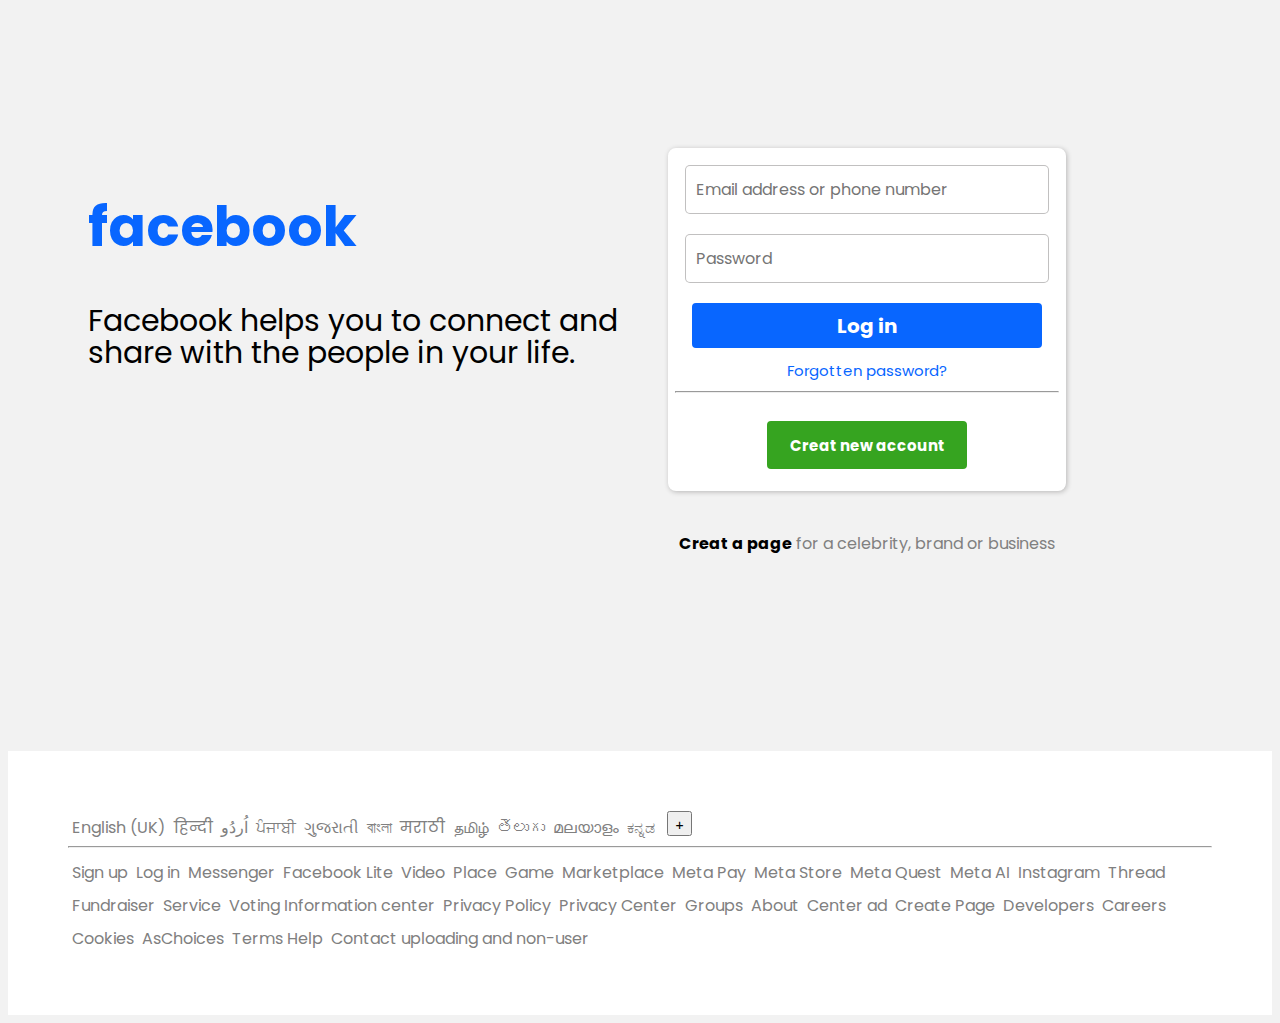
<file: facebook2.html>
<!DOCTYPE html>
<html lang="en">

<head>
    <meta charset="UTF-8">
    <meta name="viewport" content="width=device-width, initial-scale=1.0">
    <title>facebook</title>
    <style>@import url('https://fonts.googleapis.com/css2?family=Poppins:ital,wght@0,100;0,200;0,300;0,400;0,500;0,600;0,700;0,800;0,900;1,100;1,200;1,300;1,400;1,500;1,600;1,700;1,800;1,900&display=swap');
        * {
            flex-wrap: wrap;
            font-family: "Poppins",sans-serif;
        }
        body{
            background-color: rgba(2, 2, 2, 0.05);
        }
        @media(max-width:500px){
            
        .container {
            display: flex;
            padding-top: 140px;
            box-sizing: border-box;
            justify-content: center;
            align-items: center;
        }
        .container3{
            display: contents;
        }
        .con {
            padding-left: 50px;
            display: inline-block;
            width: 580px;
            float: left;
        }

        .con p {
            /* font-family: SFProDisplay-Regular, Helvetica, Arial, sans-serif;
            font-weight: 500px;
            font-size: 30px;
            line-height: 32px; */
            display: block;
        }

        .con h1 {
            /* font-size: 55px;
            font-weight: 700; */
            color: #0866ff;
            justify-content: center;
           text-align: center;
           margin-right: 40px;
           
        }
        /* form{
            padding: 30px;
        } */
        .fm {
            background-color: white;
            border: 2px solid white;
            border-radius: 8px;
            box-shadow: 1px 1px 5px rgb(68 65 65 / 33%);
            ;
            /* margin-top: 130px; */
            /* margin-left: 40px; */
            display: block;
            margin-bottom: 40px;
            padding: 5px;
            padding-bottom: 20px;
            width: auto;
            height: auto;
            /* float: right; */
            text-align: center;
        }
        
        .fm input {
            width: 200px;
            height: 30px;
            border-radius: 5px;
            border: solid 1px rgb(68 65 65 / 33%);
            margin: 10px;
        }

        .fm input:hover {
            border: 1px solid #0866ff;
        }

        .but {
            width: 200px;
            height: 30px;
            margin: 10px;
            background-color: #0866ff;
            font-weight: bold;
            color: white;
            font-size: 15px;
            border: 2px solid #0866ff;
            border-radius: 4px;
        }

        .but:hover {
            background-color: #034abd;
            border: #034abd;
        }

        .but2 {
            border-radius: 4px;
            margin-top: 20px;
            width: 150px;
            height: 33px;
            background-color: #36a420;
            font-weight: bold;
            font-size: 10px;
            color: white;
            border: 2px solid #36a420;
        }

        .but2:hover {
            background-color: rgb(8, 155, 8);
            border: rgb(8, 155, 8);
        }

        .fm a {
            text-decoration: none;
            font-size: 10px;
            color: #0866ff;
            line-height: 10px ;
        }
        .fm a:hover{
            text-decoration: underline;

        } 
        .com {
            text-align: center;
             color: gray;
             font-size: 10px;
            /* display: flex; */
        }

        .com a {
            text-decoration: none;
            color: black;
            padding-top: 15px;
            /* font-weight: bold; */
        }

        footer {
            /* border: 2px solid black; */
            /* box-shadow: 0 -1px 2px gray; */
            background-color: white;
            margin-top: 195px;
            color: gray;
            font-size: 9px;
            width: auto;
            padding: 12px;
            display: block;
        }
        .last {
            display: flex;
            float: left;
            text-align: center;
            letter-spacing: normal;
            /* padding: 30px; */
        }
        li {
            list-style-type: none;
            margin: 2px;
        }
        li:hover{
            text-decoration: underline;
        }
        .last li a {
            text-decoration: none;
            display: inline-block;
            color: gray;
        }

        .next {
            width: 20px;
            height: 20px;
            padding: 0px;
            text-align: center;
        }
        .next2{
            display: flex;
            /* float: left; */
        }
        .next2 li a{
            text-decoration: none;
            color: gray;
        }
        .Email{
            padding-left: 10px;
            font-size: 10px;
        }
        .pass{
            padding-left: 10px;
            font-size: 10px;
        }
        }
        @media(min-width:500px) and (max-width:20000px){
            .container {
            display: flex;
            padding-top: 140px;
            box-sizing: border-box;
        }
        .con {
            padding-left: 80px;
            display: inline-block;
            width: 580px;
            float: left;
        }

        .con p {
            /* font-family: SFProDisplay-Regular, Helvetica, Arial, sans-serif; */
            font-weight: 500px;
            font-size: 30px;
            line-height: 32px;

        }

        .con h1 {
            font-size: 55px;
            font-weight: 700;
            color: #0866ff;
           
            /* margin-bottom: 26px; */
        }
        /* form{
            padding: 30px;
        } */
        .fm {
            background-color: white;
            border: 2px solid white;
            border-radius: 8px;
            box-shadow: 1px 1px 5px rgb(68 65 65 / 33%);
            ;
            /* margin-top: 130px; */
            /* margin-left: 40px; */
            display: inline-block;
            margin-bottom: 40px;
            padding: 5px;
            padding-bottom: 20px;
            width: auto;
            height:auto;
            float: right;
            text-align: center;
        }
        
        .fm input {
            width: 350px;
            height: 45px;
            border-radius: 5px;
            border: solid 1px rgb(68 65 65 / 33%);
            margin: 10px;
        }

        .fm input:hover {
            border: 1px solid #0866ff;
        }

        .but {
            width: 350px;
            height: 45px;
            margin: 10px;
            background-color: #0866ff;
            font-weight: bold;
            color: white;
            font-size: 20px;
            border: 2px solid #0866ff;
            border-radius: 4px;
        }

        .but:hover {
            background-color: #034abd;
            border: #034abd;
        }

        .but2 {
            border-radius: 4px;
            margin-top: 20px;
            width: 200px;
            height: 48px;
            background-color: #36a420;
            font-weight: bold;
            font-size: 15px;
            color: white;
            border: 2px solid #36a420;
        }

        .but2:hover {
            background-color: rgb(8, 155, 8);
            border: rgb(8, 155, 8);
        }

        .fm a {
            text-decoration: none;
            font-size: 15px;
            color: #0866ff;
            line-height: 10px ;
        }
        .fm a:hover{
            text-decoration: underline;

        } 
        .com {
            text-align: center;
             color: gray;
            /* display: flex; */
        }

        .com a {
            text-decoration: none;
            color: black;
            padding-top: 15px;
            font-weight: bold;
        }

        footer {
            /* border: 2px solid black; */
            /* box-shadow: 0 -1px 2px gray; */
            background-color: white;
            margin-top: 195px;
            color: gray;
            font-size: medium;
            width: auto;
            padding: 60px;
            display: block;
        }
        .last {
            display: flex;
            float: left;
            text-align: center;
            letter-spacing: normal;
            /* padding: 30px; */
        }
        li {
            list-style-type: none;
            margin: 4px;
        }
        li:hover{
            text-decoration: underline;
        }
        .last li a {
            text-decoration: none;
            display: inline-block;
            color: gray;
        }

        .next {
            width: 25px;
            height: 25px;
            padding: 4px;
            text-align: center;
        }
        .next2{
            display: flex;
            /* float: left; */
        }
        .next2 li a{
            text-decoration: none;
            color: gray;
        }
        .Email{
            padding-left: 10px;
            font-size: medium;
        }
        .pass{
            padding-left: 10px;
            font-size: medium;
        }
        }</style>
    <!-- <link rel="stylesheet" href="fb2.css"> -->
</head>

<body>
    <div class="container">
        <div class="con">
            <h1>facebook</h1>
            <p>Facebook helps you to connect and share with the people in your life.</p>
        </div>
        <div class="container3">

            <form action="no.pdp">
                <div class="fm">
                    
                    <input class="Email" type="text" name="Search" placeholder="Email address or phone number">
                    <br>
                    <input class="pass" type="text" name="password" placeholder="Password">
                    <br>
                    <button class="but">Log in</button>
                    <br>
                    <a href="#">Forgotten password?</a>
                    <hr>
                <button class="but2">Creat new account</button>
            </div>
        </form>
            <div class="com">
                <a href="#">Creat a page</a>&nbsp;for a celebrity, brand or business
                
            </div>
    </div>
    </div>                                         
    <footer>
        <div class="last">
            <li>English (UK)</li>
            <li><a href="#"> हिन्दी </a></li>
            <li><a href="#"> اُردُو</a></li>
            <li><a href="#">ਪੰਜਾਬੀ</a></li>
            <li><a href="#">ગુજરાતી</a></li>
            <li><a href="#">বাংলা</a></li>
            <li><a href="#">मराठी</a></li>
            <li><a href="#">தமிழ்</a></li>
            <li><a href="#">తెలుగు</a></li>
            <li><a href="#">മലയാളം</a></li>
            <li><a href="#">ಕನ್ನಡ</a></li>
        </div>&nbsp;
        <button class="next">+</button>
        <br>
        <hr>
        <div class="next2">
            <li><a href="#">Sign up</a></li>
            <li><a href="#">Log in</a></li>
            <li><a href="#">Messenger</a></li>
            <li><a href="#">Facebook Lite</a></li>
            <li><a href="#">Video</a></li> 
            <li><a href="#">Place</a></li>
            <li><a href="#">Game</a></li>
            <li><a href="#">Marketplace</a></li>
            <li><a href="#">Meta Pay</a></li>
            <li><a href="#">Meta Store</a></li>
            <li><a href="#">Meta Quest</a></li>
            <li><a href="#">Meta AI</a></li>
            <li><a href="#">Instagram</a></li>
            <li><a href="#">Thread</a></li>
            <li><a href="#">Fundraiser</a></li>
            <li><a href="#">Service</a></li>
            <li><a href="#">Voting Information center</a></li>
            <li><a href="#">Privacy Policy</a></li>
            <li><a href="#">Privacy Center</a></li>
            <li><a href="#">Groups </a></li>
            <li><a href="#">About</a></li>
            <li><a href="#">Center ad</a></li>
            <li><a href="#">Create Page</a></li>
            <li><a href="#">Developers</a></li>
            <li><a href="#">Careers</a></li>
            <li><a href="#">Cookies</a></li>
            <li><a href="#">AsChoices</a></li>
            <li><a href="#">Terms Help</a></li>
            <li><a href="#">Contact uploading and non-user</a></li>
        </div>
    </footer>
</body>

</html>
</file>
